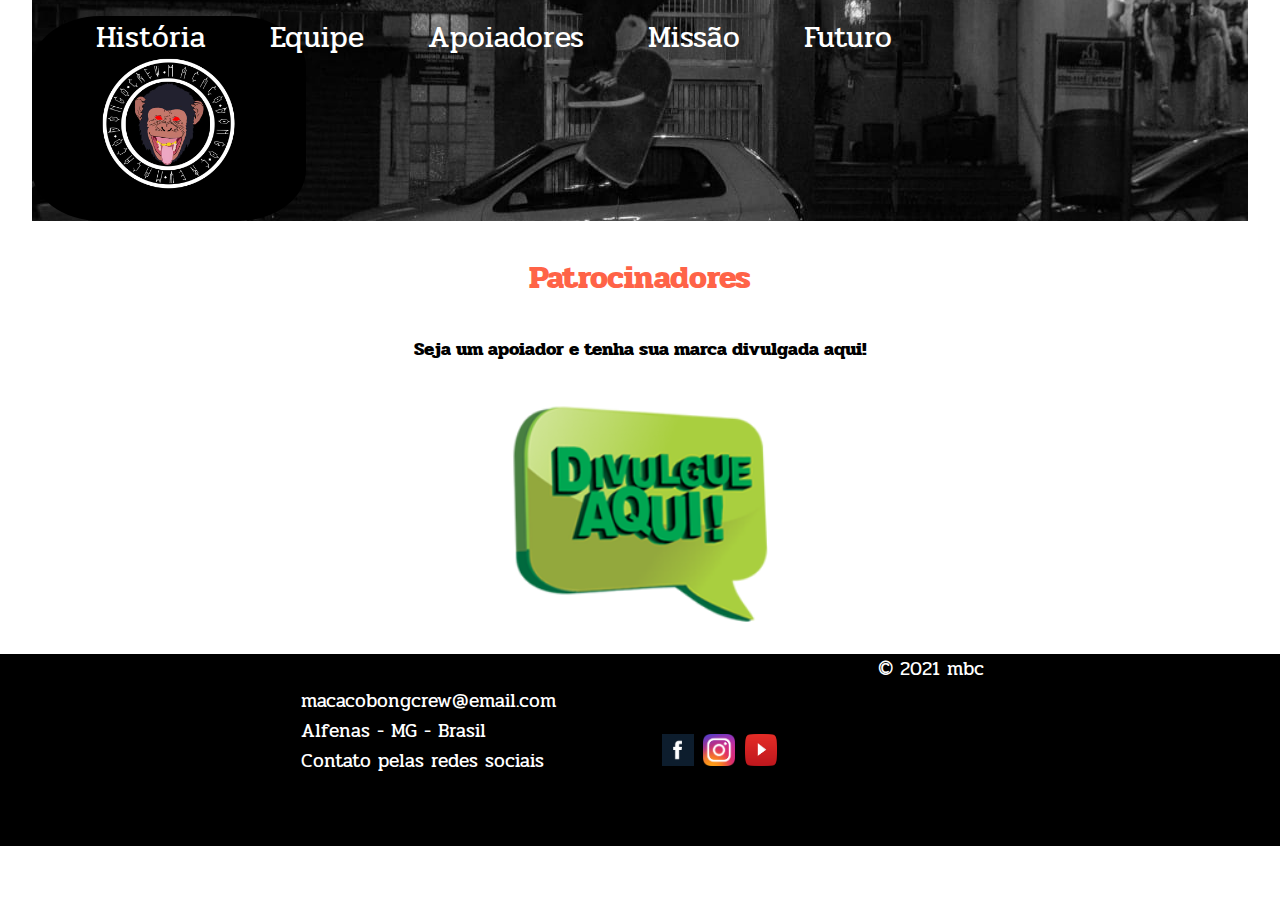
<file: apoio.html>
<!DOCTYPE html>
<html lang="en">
<head>
  <meta charset="UTF-8">
  <meta name="viewport" content="width=device-width, initial-scale=1.0">
  <link rel="preconnect" href="https://fonts.gstatic.com">
  <link href="https://fonts.googleapis.com/css2?family=Pridi&display=swap" rel="stylesheet">
  <!-- <link rel="stylesheet" href="stiloMbc.css"> -->
  <link rel="stylesheet" href="estilo-mobile.css">

  <link rel="icon" href="img/favicon.ico"  type="image/icon type">
  <title>Patro MBC</title>
</head>
<body>
  
  <div class="menu-2 visivel">
    <ul class="menu-links">
      <li style="display: flex;justify-content: space-between;"><h1>Conheça</h1><button id="close" class="fechar">Fechar</button></li>
      <li><a href="historia.html">História</a></li>
      <li><a href="equipe.html">Equipe</a></li>
      <li><a href="apoio.html">Apoiadores</a></li>
      <li><a href="missao.html">Missão</a></li>
      <li><a href="futuro.html">Futuro</a></li>
      <li><img src="img/logo-mbc.jpeg" alt=""></li>
       <p style="color: white;">&copy 2021 mbc</p>
    </ul>
  </div>

  <div class="conteudo">
    <div class="naveg">
      <div class="logo">
        <a href="index.html"><img src="img/logo-mbc.jpeg" class="logo-main"/></a>
      </div>
      <div class="drop-d">
        <a href="#" class="a-nav-1">MENU</a>
      </div>
    </div>
    
    <div class="dir-1">
      <h1>Patrocinadores</h1> 
      <div class="patro">
        <h3 style="color: black;">Seja um apoiador e tenha sua marca divulgada aqui!</h3>
        <img src="img/merchan.png" alt="espaço reservado para propaganda">
      </div> 
      <div class="patro1"></div> 
      
    </div>

    <div class="footer">
      <div class="foot-2">
        <ul>
          <li>macacobongcrew@email.com</li>
          <li>Alfenas - MG - Brasil</li>
          <li>Contato pelas redes sociais</li>
        </ul>
        <div class="rede-social">
          <a target="_blank" href="https://www.facebook.com/macacobongocrew/"><img src="img/fb-2.png" alt="facebook logo" style="width: 2rem;height: 2rem;"></a>
          <a target="_blank" href="https://www.instagram.com/macacobongocrew/"><img src="img/insta-2.png" alt="instagram logo" style="width: 2rem;height: 2rem;"></a>
          <a target="_blank" href="https://www.youtube.com/channel/UCyDEgPQGTTuocaDGH5UBfHg"><img src="img/yt-color.png" alt="youtube logo" style="width: 2rem;height: 2rem;"></a>
        </div>
        <p style="color: white;">&copy 2021 mbc</p>
      </div> 
    </div>
  </div>


<script src="mbc-script.js"></script>

</body>
</html>
</file>
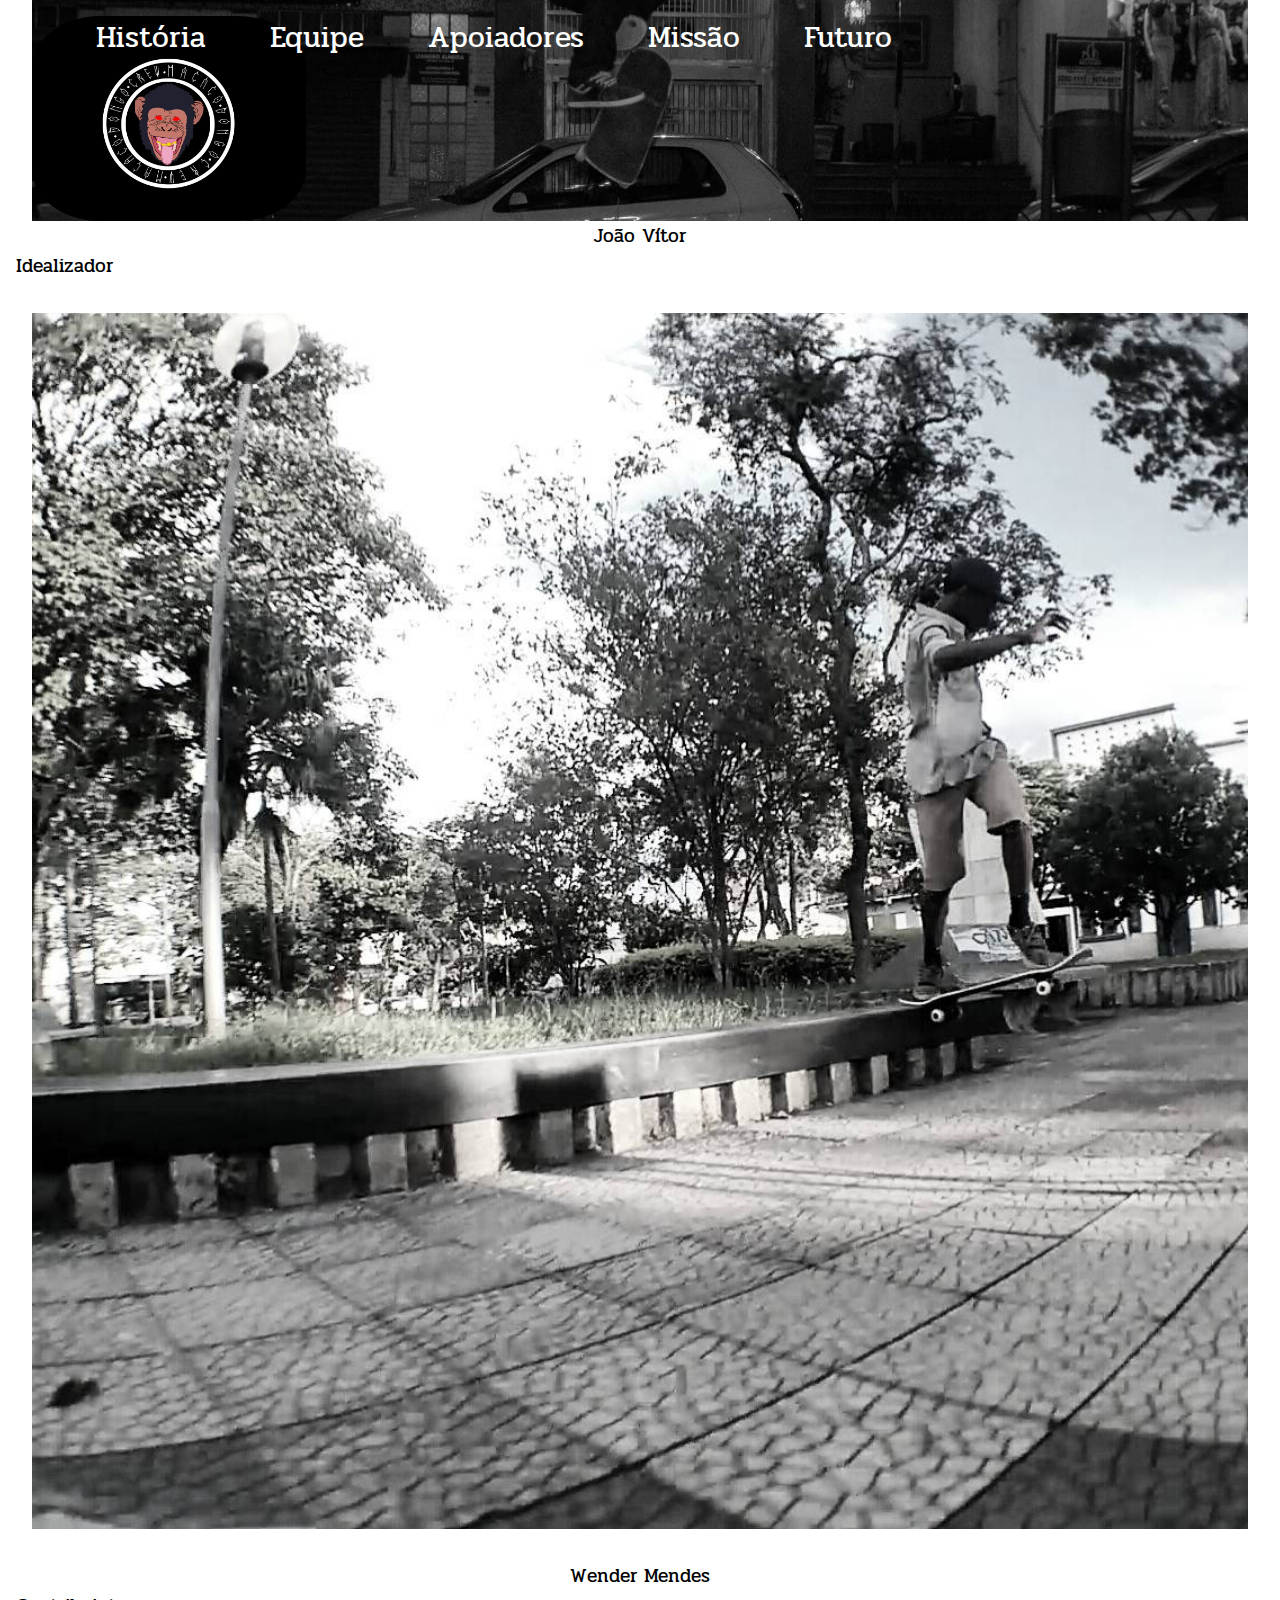
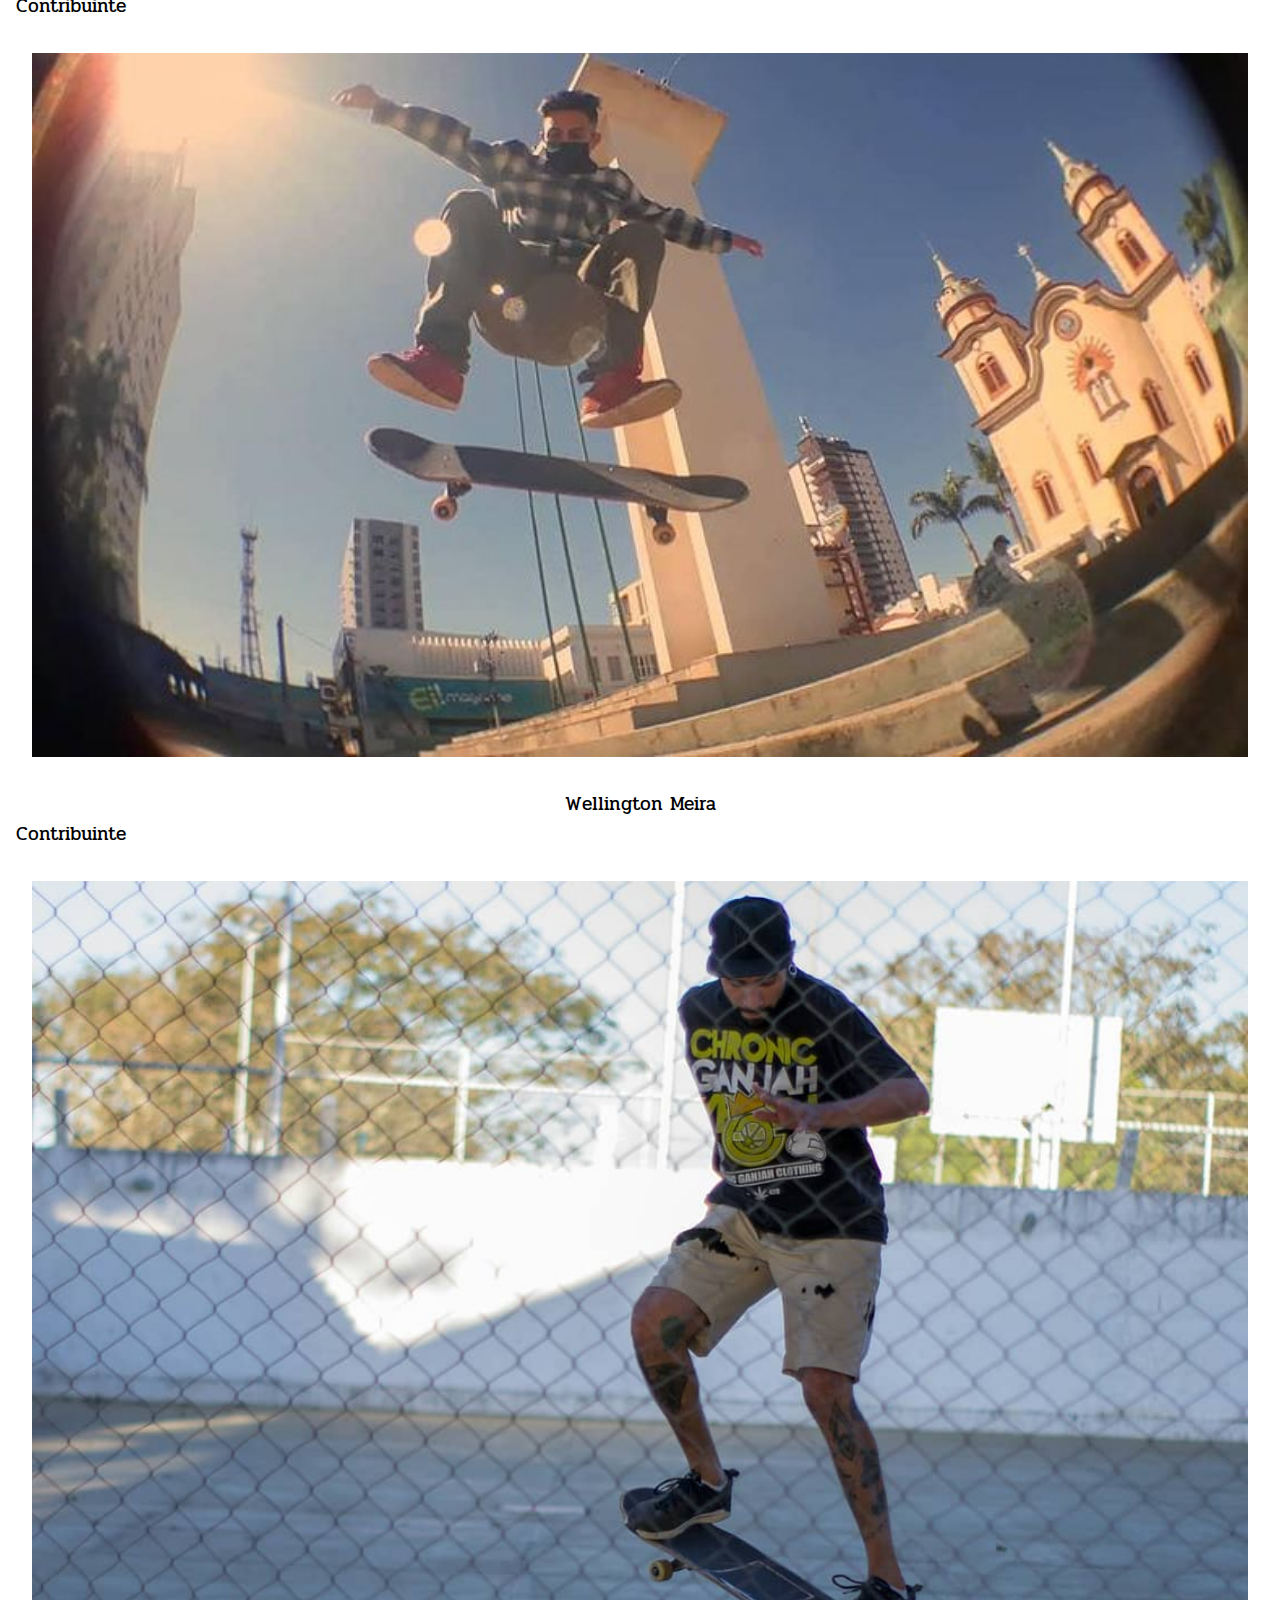
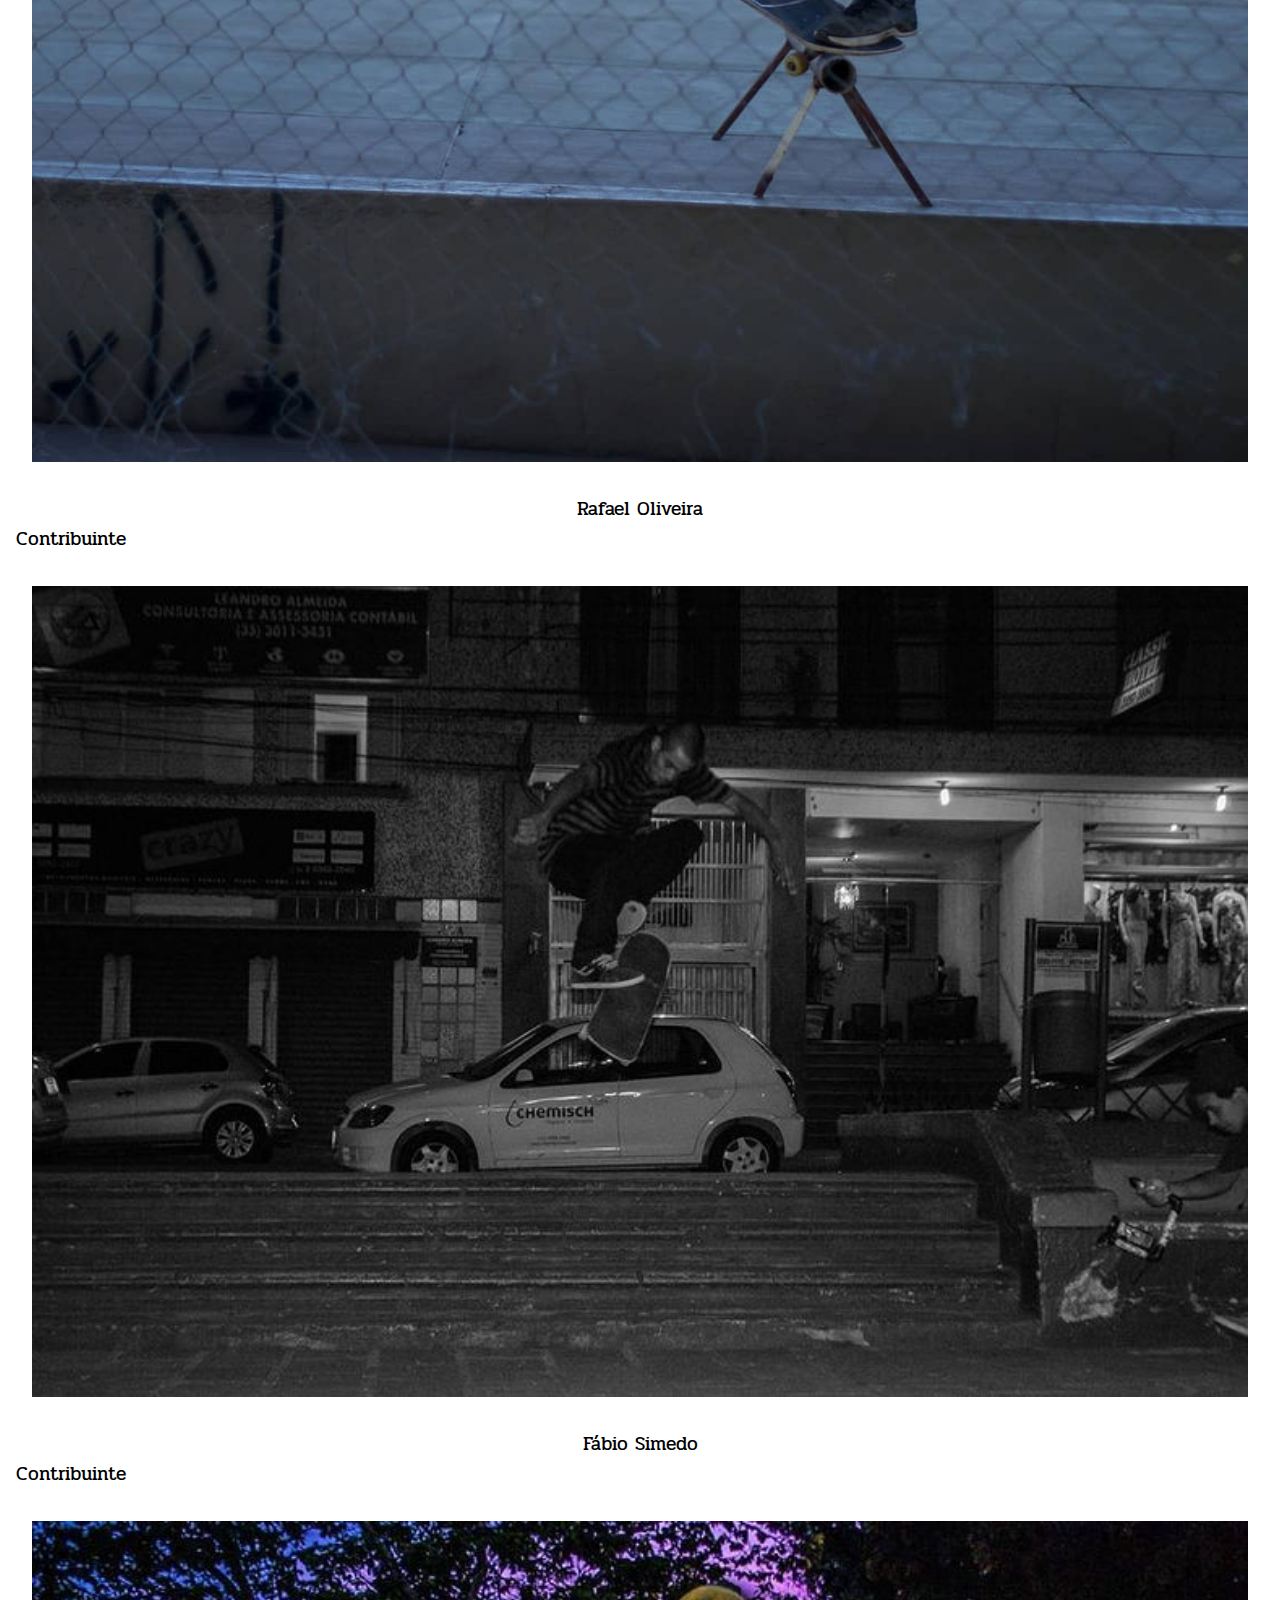
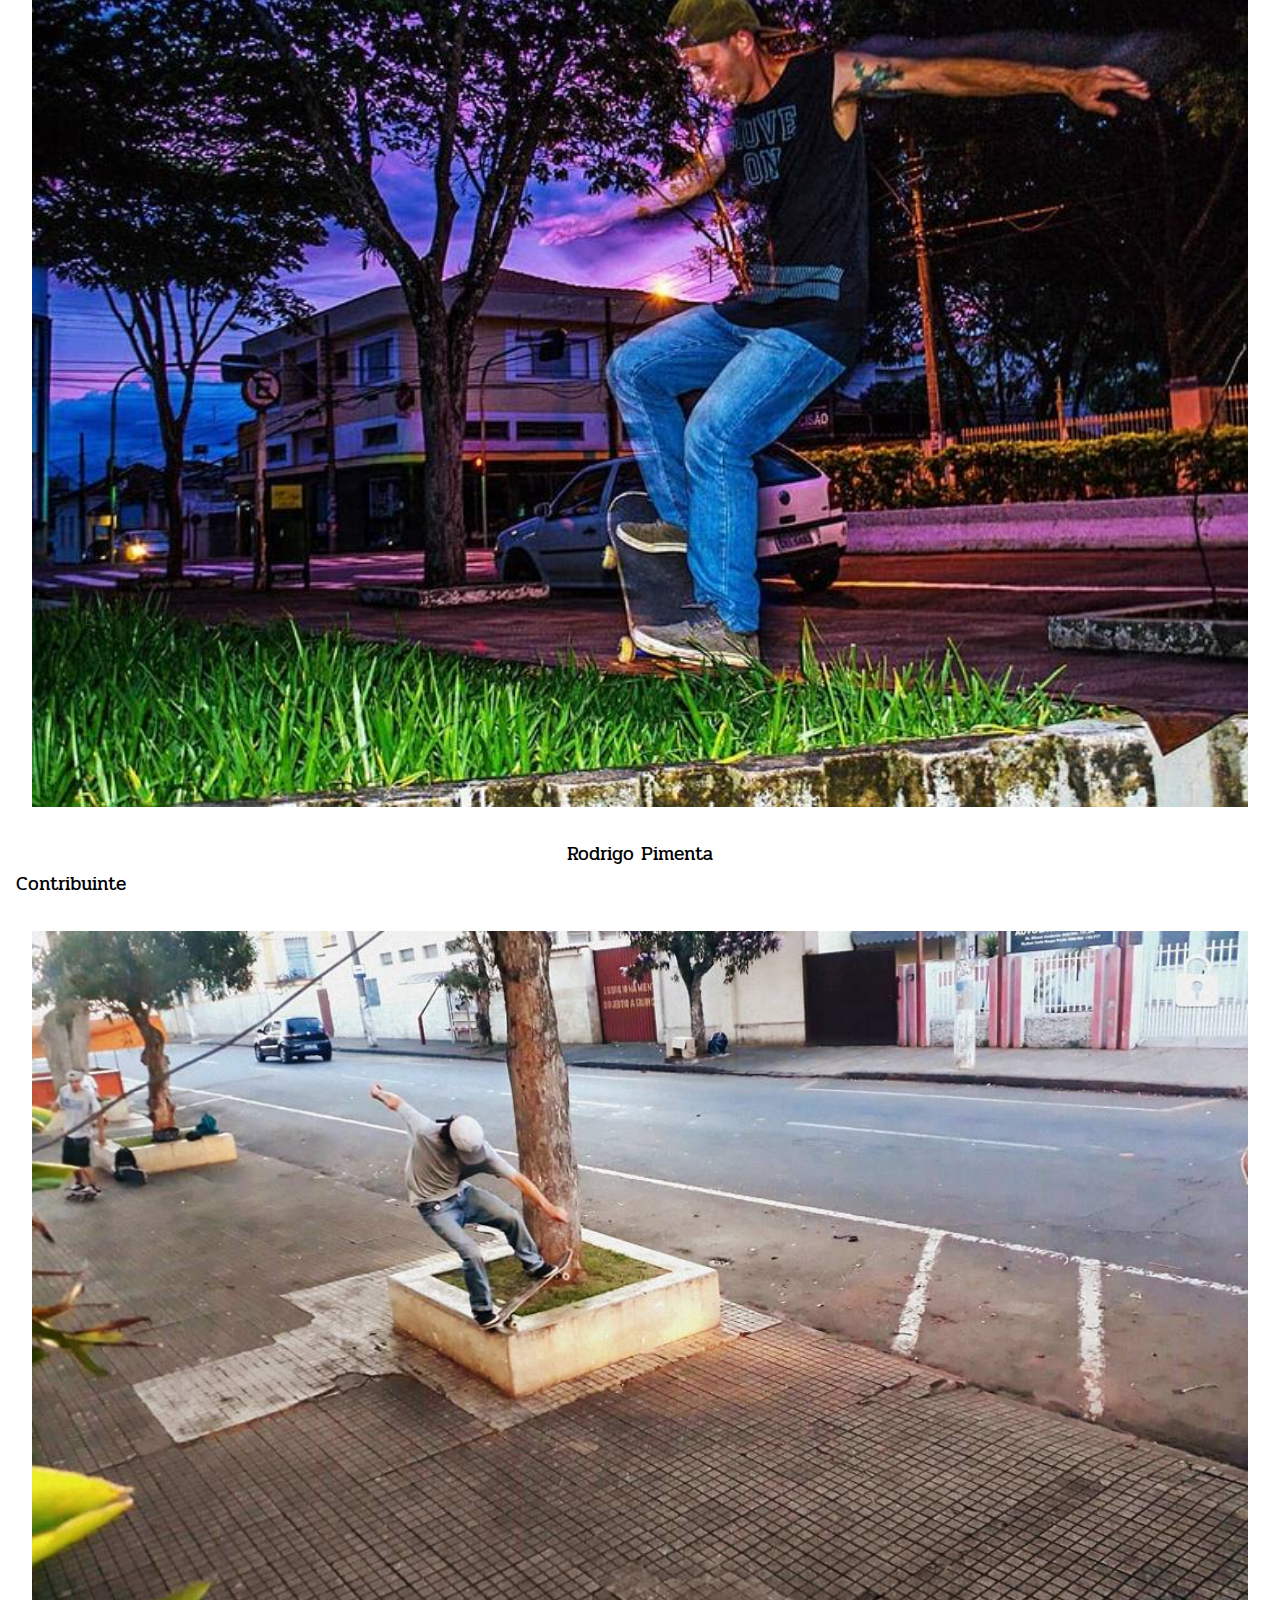
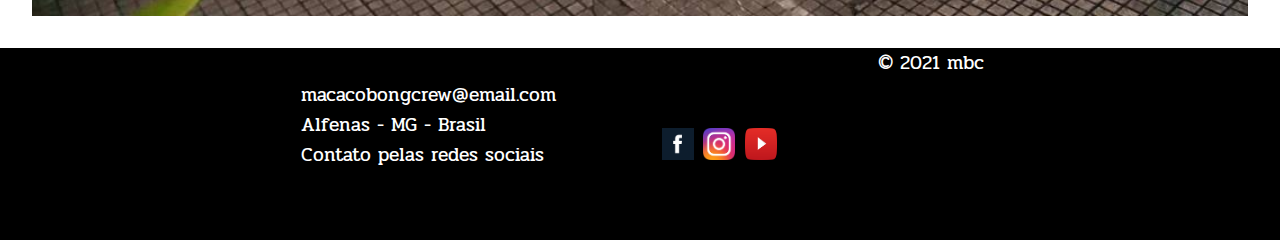
<file: equipe.html>
<!DOCTYPE html>
<html lang="en">
<head>
  <meta charset="UTF-8">
  <meta name="viewport" content="width=device-width, initial-scale=1.0">
  <link rel="preconnect" href="https://fonts.gstatic.com">
  <link href="https://fonts.googleapis.com/css2?family=Pridi&display=swap" rel="stylesheet">
  <link href="https://cdn.jsdelivr.net/npm/bootstrap@5.0.0-beta3/dist/css/bootstrap.min.css" rel="stylesheet" integrity="sha384-eOJMYsd53ii+scO/bJGFsiCZc+5NDVN2yr8+0RDqr0Ql0h+rP48ckxlpbzKgwra6" crossorigin="anonymous">
  <link rel="stylesheet" href="estilo-mobile.css">

  <link rel="icon" href="img/favicon.ico"  type="image/icon type">
  <title>Equipe MBC</title>
</head>
<body>
  
  <div class="menu-2 visivel">
    <ul class="menu-links">
      <li style="display: flex;justify-content: space-between;"><h1>Conheça</h1><button id="close" class="fechar">Fechar</button></li>
      <li><a href="historia.html">História</a></li>
      <li><a href="equipe.html">Equipe</a></li>
      <li><a href="apoio.html">Apoiadores</a></li>
      <li><a href="missao.html">Missão</a></li>
      <li><a href="futuro.html">Futuro</a></li>
      <li><img src="img/logo-mbc.jpeg" alt=""></li>
       <p style="color: white;">&copy 2021 mbc</p>
    </ul>
  </div>

  <div class="conteudo">
    <div class="naveg">
      <div class="logo">
        <a href="index.html"><img src="img/logo-mbc.jpeg" class="logo-main"/></a>
      </div>
      <div class="drop-d">
        <a href="#" class="a-nav-1">MENU</a>
      </div>
    </div>
    
    <div class="container">
      
      <div class="row">
        <div class="col-sm">
          <div class="row">
            <div class="col-sm d-flex align-items-center">
              <div>
                <a target="_blank" href="https://www.instagram.com/vitor_joao___/" >João Vítor</a>
                <p class="text-center">Idealizador</p>
              </div>  
            </div>
            <div class="col-sm">
              <img class="rounded" src="img/cris.jpg" alt="">
            </div>
          </div>
        </div>
        <div class="col-sm">
          <div class="row">
            <div class="col-sm d-flex align-items-center">
              <div>
                <a target="_blank" href="https://www.instagram.com/wendermends/" >Wender Mendes</a>
                <p class="text-center">Contribuinte</p>
              </div>  
            </div>
            <div class="col-sm">
              <img class="rounded" src="img/wender.jpg" alt="">
            </div>
          </div>
        </div>
        <div class="col-sm">
          <div class="row">
            <div class="col-sm d-flex align-items-center">
              <div>
                <a target="_blank" href="https://www.instagram.com/saca.rolha/" >Wellington Meira</a>
                <p class="text-center">Contribuinte</p>
              </div>  
            </div>
            <div class="col-sm">
              <img class="rounded" src="img/saca.jpg" alt="">
            </div>
          </div>
        </div>
      </div>
       

      <div class="row">

        <div class="col-sm">
          <div class="row">
            <div class="col-sm d-flex align-items-center">
              <div>
                <a target="_blank" href="https://www.instagram.com/rafaeeloliveira__/" >Rafael Oliveira</a>
                <p class="text-center">Contribuinte</p>
              </div>  
            </div>
            <div class="col-sm">
              <img class="rounded" src="img/fael.jpg" alt="">
            </div>
          </div>
        </div>
        <div class="col-sm">
          <div class="row">
            <div class="col-sm d-flex align-items-center">
              <div>
                <a target="_blank" href="https://www.instagram.com/fabiosimedo/" >Fábio Simedo</a>
                <p class="text-center">Contribuinte</p>
              </div>  
            </div>
            <div class="col-sm">
              <img class="rounded" src="img/fabio.jpg" alt="">
            </div>
          </div>
        </div>
        <div class="col-sm">
          <div class="row">
            <div class="col-sm d-flex align-items-center">
              <div>
                <a target="_blank" href="https://www.instagram.com/pimentinsta/" >Rodrigo Pimenta</a>
                <p class="text-center">Contribuinte</p>
              </div>  
            </div>
            <div class="col-sm">
              <img class="rounded" src="img/caps.jpg" alt="">
            </div>
          </div>
        </div>
      </div>
    
    </div>   <!-- div container -->

    <div class="footer">
      <div class="foot-2">
        <ul>
          <li>macacobongcrew@email.com</li>
          <li>Alfenas - MG - Brasil</li>
          <li>Contato pelas redes sociais</li>
        </ul>
        <div class="rede-social">
          <a target="_blank" href="https://www.facebook.com/macacobongocrew/"><img src="img/fb-2.png" alt="facebook logo" style="width: 2rem;height: 2rem;"></a>
          <a target="_blank" href="https://www.instagram.com/macacobongocrew/"><img src="img/insta-2.png" alt="instagram logo" style="width: 2rem;height: 2rem;"></a>
          <a target="_blank" href="https://www.youtube.com/channel/UCyDEgPQGTTuocaDGH5UBfHg"><img src="img/yt-color.png" alt="youtube logo" style="width: 2rem;height: 2rem;"></a>
        </div>
        <p style="color: white;">&copy 2021 mbc</p>
      </div> 
    </div>
  </div>

<script src="https://cdn.jsdelivr.net/npm/bootstrap@5.0.0-beta3/dist/js/bootstrap.bundle.min.js" integrity="sha384-JEW9xMcG8R+pH31jmWH6WWP0WintQrMb4s7ZOdauHnUtxwoG2vI5DkLtS3qm9Ekf" crossorigin="anonymous"></script>
<script src="mbc-script.js"></script>

</body>
</html>
</file>
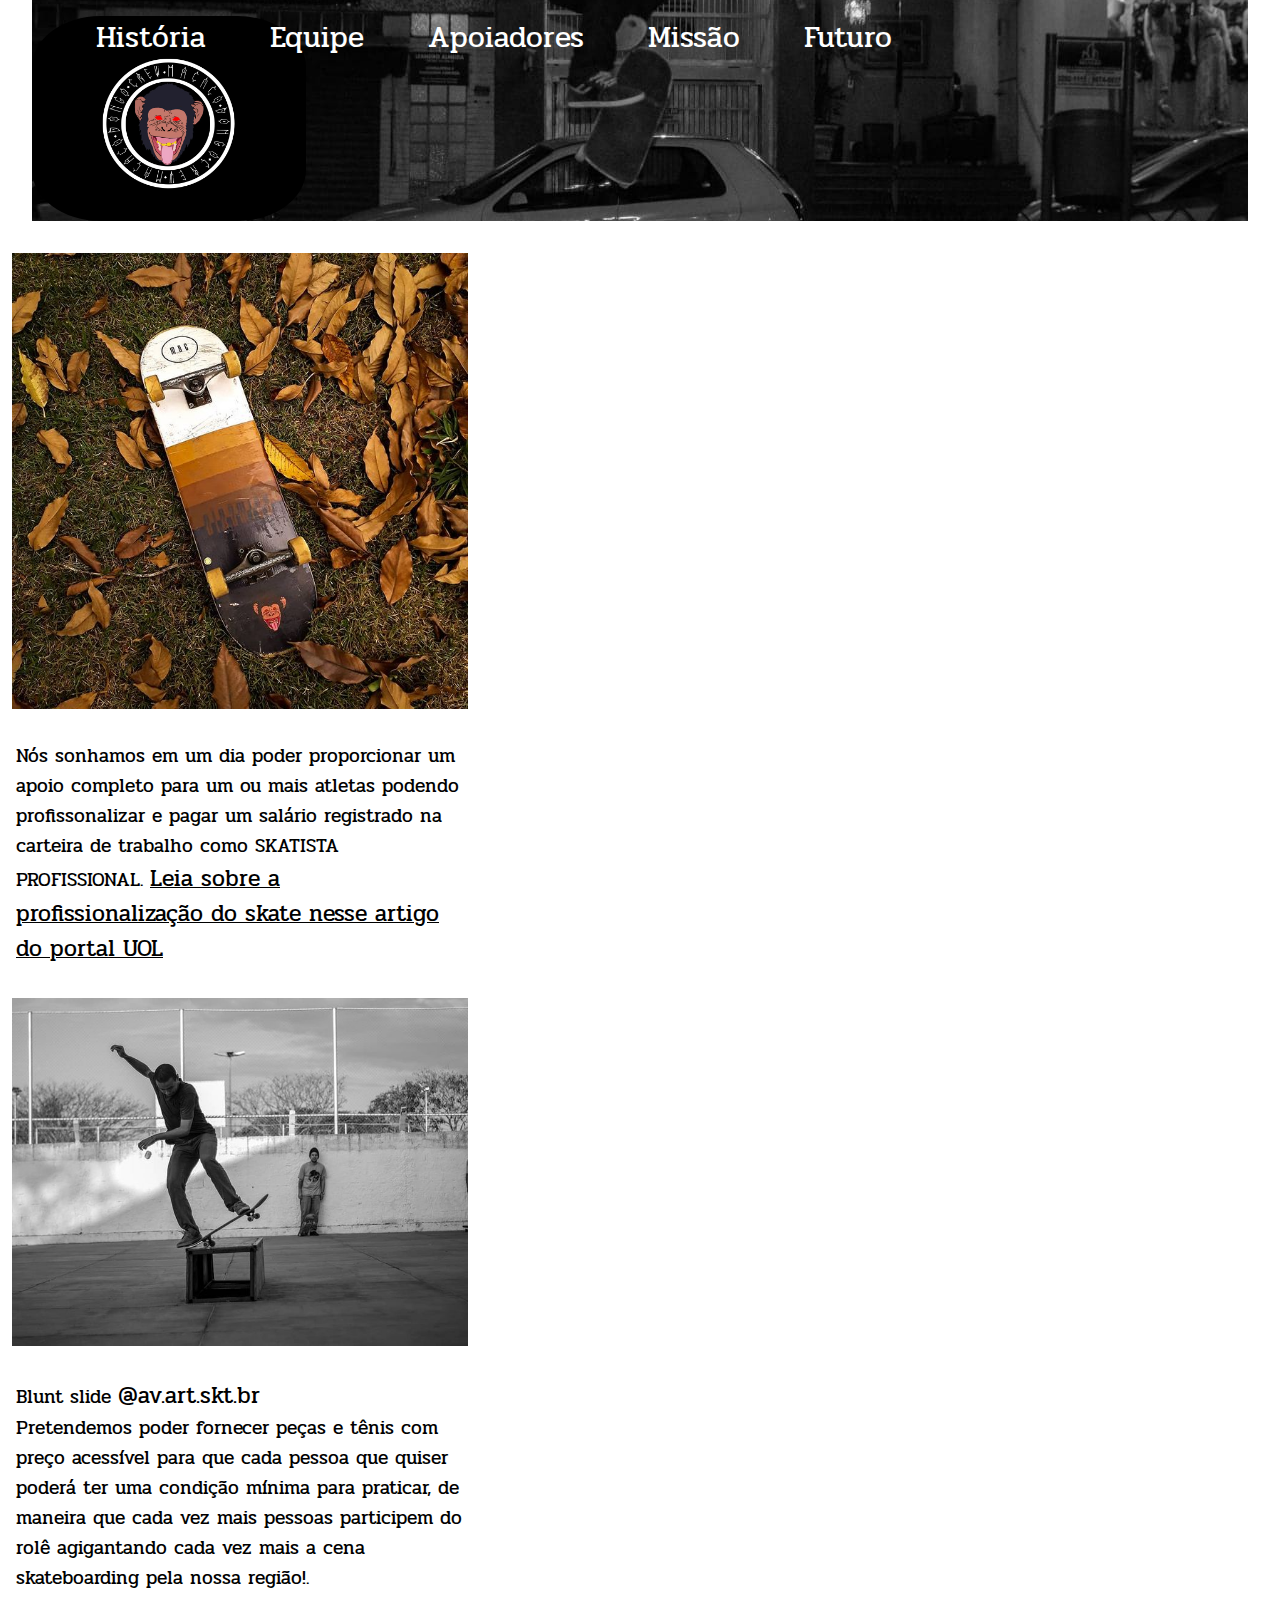
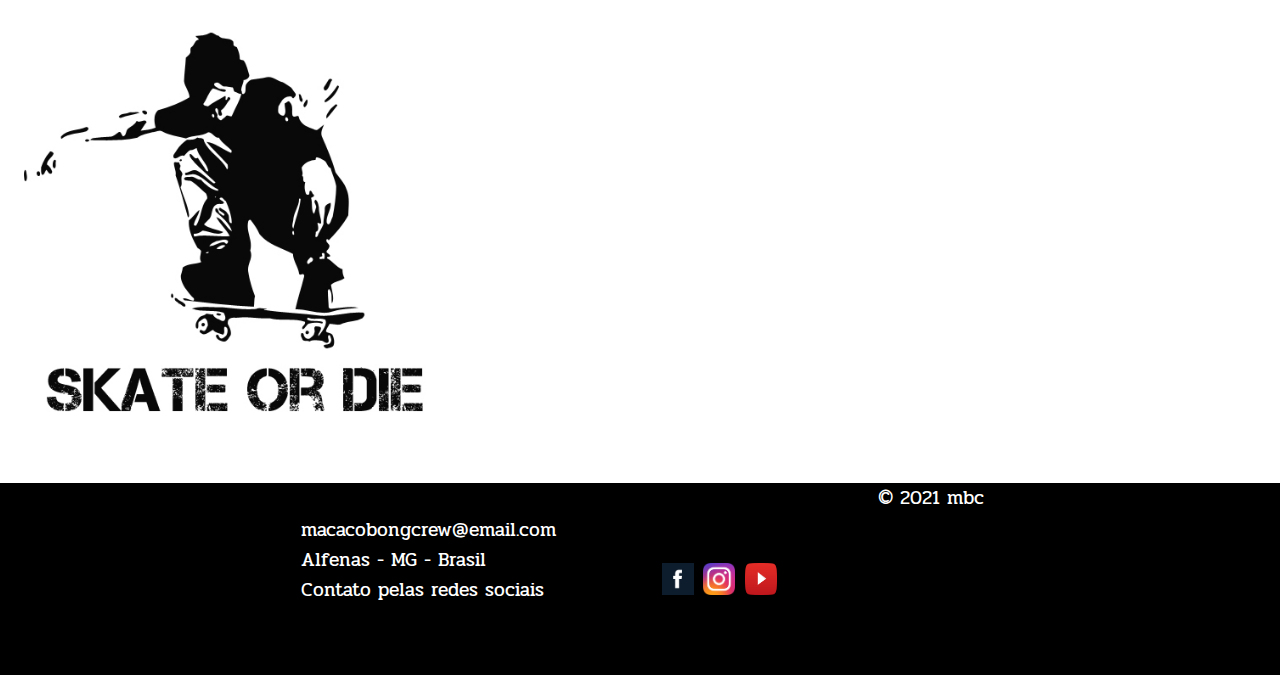
<file: futuro.html>
<!DOCTYPE html>
<html lang="en">
<head>
  <meta charset="UTF-8">
  <meta name="viewport" content="width=device-width, initial-scale=1.0">
  <link rel="preconnect" href="https://fonts.gstatic.com">
  <link href="https://fonts.googleapis.com/css2?family=Pridi&display=swap" rel="stylesheet">
  <link href="https://cdn.jsdelivr.net/npm/bootstrap@5.0.0-beta3/dist/css/bootstrap.min.css" rel="stylesheet" integrity="sha384-eOJMYsd53ii+scO/bJGFsiCZc+5NDVN2yr8+0RDqr0Ql0h+rP48ckxlpbzKgwra6" crossorigin="anonymous">
  <link rel="stylesheet" href="estilo-mobile.css">

  <link rel="icon" href="img/favicon.ico"  type="image/icon type">
  <title>Planos Futuros MBC</title>
</head>
<body>
  
  <div class="menu-2 visivel">
    <ul class="menu-links">
      <li style="display: flex;justify-content: space-between;"><h1>Conheça</h1><button id="close" class="fechar">Fechar</button></li>
      <li><a href="historia.html">História</a></li>
      <li><a href="equipe.html">Equipe</a></li>
      <li><a href="apoio.html">Apoiadores</a></li>
      <li><a href="missao.html">Missão</a></li>
      <li><a href="futuro.html">Futuro</a></li>
      <li><img src="img/logo-mbc.jpeg" alt=""></li>
       <p style="color: white;">&copy 2021 mbc</p>
    </ul>
  </div>

  <div class="conteudo">
    <div class="naveg">
      <div class="logo">
        <a href="index.html"><img src="img/logo-mbc.jpeg" class="logo-main"/></a>
      </div>
      <div class="drop-d">
        <a href="#" class="a-nav-1">MENU</a>
      </div>
    </div>
    
    <div class="container">
      <div class="row justify-content-around">
        
        <div class="card mt-4 mb-4" style="width: 30rem;">
          <img src="img/futuro1.jpg" class="card-img-top rounded" alt="skate em folhas de árvore">
          <div class="card-body">
            <p class="card-text">Nós sonhamos em um dia poder proporcionar um apoio completo para um ou mais atletas podendo profissonalizar e pagar um salário registrado na carteira de trabalho como SKATISTA PROFISSIONAL. <u><a target="_blank" href="https://www.bol.uol.com.br/entretenimento/2021/03/26/skate-brasileiro-uma-cultura-marginal-na-escola-nas-olimpiadas-e-na-clt.htm" class="underlined">Leia sobre a profissionalização do skate nesse artigo do portal UOL</a></u></p>
          </div>
        </div>  
        <div class="card mt-4 mb-4" style="width: 30rem;">
          <img src="img/futuro2.jpg" class="card-img-top" alt="imagem de manobra">
          <p>Blunt slide <a target="_blank" href="https://www.instagram.com/av.art.skt.br/">@av.art.skt.br</a></p>
          <div class="card-body">
            <p class="card-text">Pretendemos poder fornecer peças e tênis com preço acessível para que cada pessoa que quiser poderá ter uma condição mínima para praticar, de maneira que cada vez mais pessoas participem do rolê agigantando cada vez mais a cena skateboarding pela nossa região!.</p>
            <img src="img/skate-or-die.jpg" alt="skate ou morra!!!!">
          </div>
        </div>  
      </div>


      <div class="progress mt-4 mb-4">
        <div class="progress-bar progress-bar-striped progress-bar-animated" role="progressbar" aria-valuenow="75" aria-valuemin="0" aria-valuemax="100" style="width: 75%"></div>
      </div>

    </div>

    <div class="footer">
      <div class="foot-2">
        <ul>
          <li>macacobongcrew@email.com</li>
          <li>Alfenas - MG - Brasil</li>
          <li>Contato pelas redes sociais</li>
        </ul>
        <div class="rede-social">
          <a target="_blank" href="https://www.facebook.com/macacobongocrew/"><img src="img/fb-2.png" alt="facebook logo" style="width: 2rem;height: 2rem;"></a>
          <a target="_blank" href="https://www.instagram.com/macacobongocrew/"><img src="img/insta-2.png" alt="instagram logo" style="width: 2rem;height: 2rem;"></a>
          <a target="_blank" href="https://www.youtube.com/channel/UCyDEgPQGTTuocaDGH5UBfHg"><img src="img/yt-color.png" alt="youtube logo" style="width: 2rem;height: 2rem;"></a>
        </div>
        <p style="color: white;">&copy 2021 mbc</p>
      </div> 
    </div>
  </div>

  <script src="https://cdn.jsdelivr.net/npm/bootstrap@5.0.0-beta3/dist/js/bootstrap.bundle.min.js" integrity="sha384-JEW9xMcG8R+pH31jmWH6WWP0WintQrMb4s7ZOdauHnUtxwoG2vI5DkLtS3qm9Ekf" crossorigin="anonymous"></script>

  <script src="mbc-script.js"></script>

</body>
</html>
</file>
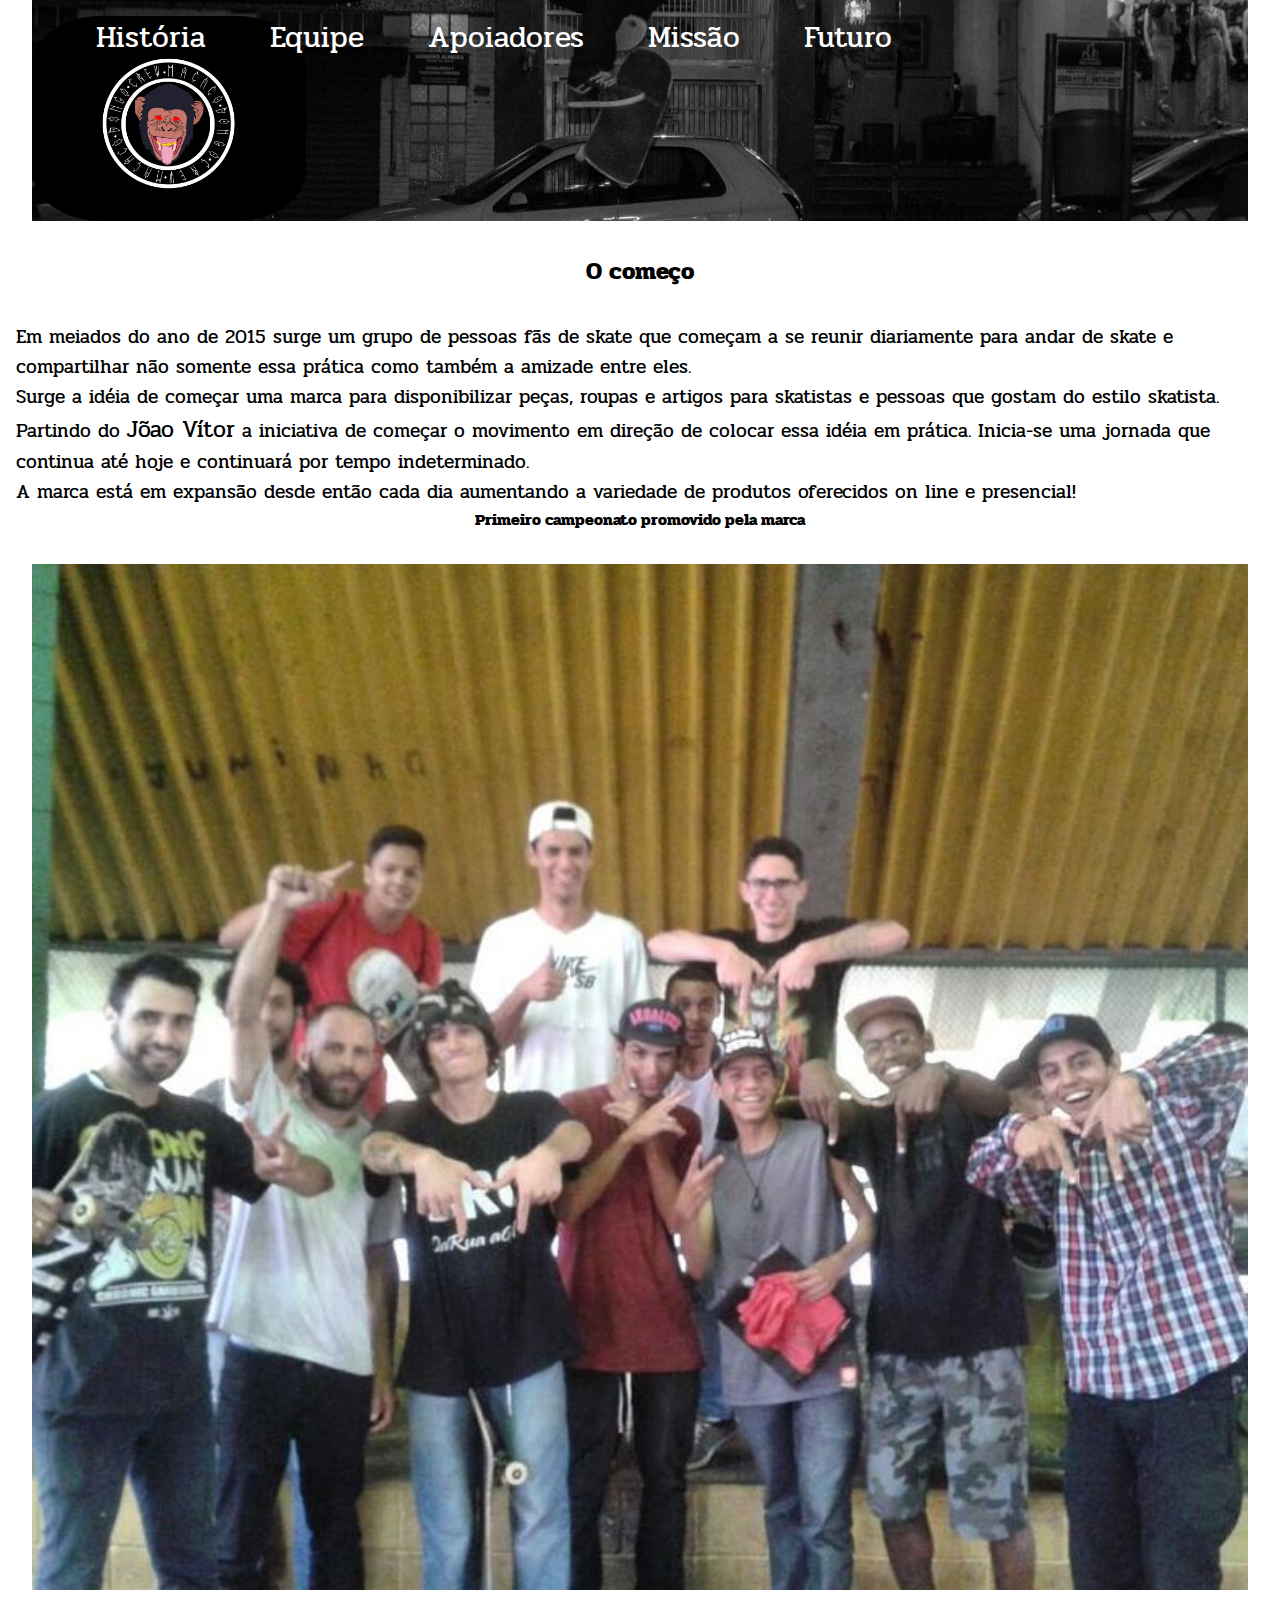
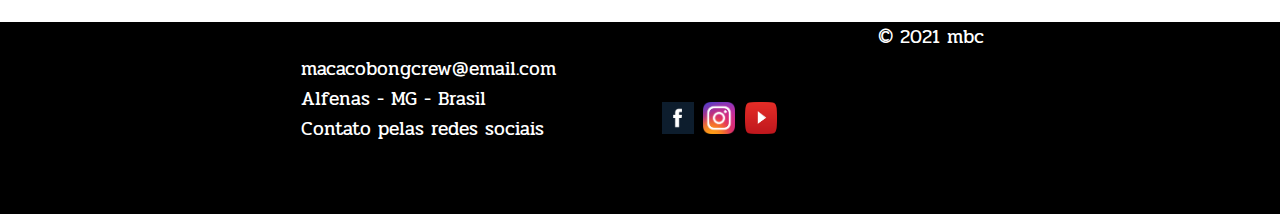
<file: historia.html>
<!DOCTYPE html>
<html lang="en">
<head>
  <meta charset="UTF-8">
  <meta name="viewport" content="width=device-width, initial-scale=1.0">
  <link rel="preconnect" href="https://fonts.gstatic.com">
  <link href="https://fonts.googleapis.com/css2?family=Pridi&display=swap" rel="stylesheet">
  <link href="https://cdn.jsdelivr.net/npm/bootstrap@5.0.0-beta3/dist/css/bootstrap.min.css" rel="stylesheet" integrity="sha384-eOJMYsd53ii+scO/bJGFsiCZc+5NDVN2yr8+0RDqr0Ql0h+rP48ckxlpbzKgwra6" crossorigin="anonymous">
  <link rel="stylesheet" href="estilo-mobile.css">

  <link rel="icon" href="img/favicon.ico"  type="image/icon type">
  <title>História</title>
</head>
<body>
  
  <div class="menu-2 visivel">
    <ul class="menu-links">
      <li style="display: flex;justify-content: space-between;"><h1>Conheça</h1><button id="close" class="fechar">Fechar</button></li>
      <li><a href="historia.html">História</a></li>
      <li><a href="equipe.html">Equipe</a></li>
      <li><a href="apoio.html">Apoiadores</a></li>
      <li><a href="missao.html">Missão</a></li>
      <li><a href="futuro.html">Futuro</a></li>
      <li><img src="img/logo-mbc.jpeg" alt=""></li>
       <p style="color: white;">&copy 2021 mbc</p>
    </ul>
  </div>

  <div class="conteudo">
    <div class="naveg">
      <div class="logo">
        <a href="index.html"><img src="img/logo-mbc.jpeg" class="logo-main"/></a>
      </div>
      <div class="drop-d">
        <a href="#" class="a-nav-1">MENU</a>
      </div>
    </div>
    
    <div class="container">
      <div class="row">
        <div class="col-lg">
          <h2>O começo</h2>
          <p>Em meiados do ano de 2015 surge um grupo de pessoas fãs de skate que começam a se reunir diariamente para andar de skate e compartilhar não somente essa prática como também a amizade entre eles.</p>
          <p>Surge a idéia de começar uma marca para disponibilizar peças, roupas e artigos para skatistas e pessoas que gostam do estilo skatista. Partindo do <a target="_blank" href="https://www.instagram.com/vitor_joao___/" class="badge bg-primary text-wrap">Jõao Vítor</a> a iniciativa de começar o movimento em direção de colocar essa idéia em prática. Inicia-se uma jornada que continua até hoje e continuará por tempo indeterminado.</p>
          <p>A marca está em expansão desde então cada dia aumentando a variedade de produtos oferecidos on line e presencial! </p>
        </div>
        <div class="col-lg mt-4">
            <h4 class="mt-2">Primeiro campeonato promovido pela marca</h4>
            <img src="img/hitoria.jpg" alt="imagem da galera no campeonato 2016" class="rounded"> 
        </div>
      </div>
    </div>

    <div class="footer">
      <div class="foot-2">
        <ul>
          <li>macacobongcrew@email.com</li>
          <li>Alfenas - MG - Brasil</li>
          <li>Contato pelas redes sociais</li>
        </ul>
        <div class="rede-social">
          <a target="_blank" href="https://www.facebook.com/macacobongocrew/"><img src="img/fb-2.png" alt="facebook logo" style="width: 2rem;height: 2rem;"></a>
          <a target="_blank" href="https://www.instagram.com/macacobongocrew/"><img src="img/insta-2.png" alt="instagram logo" style="width: 2rem;height: 2rem;"></a>
          <a target="_blank" href="https://www.youtube.com/channel/UCyDEgPQGTTuocaDGH5UBfHg"><img src="img/yt-color.png" alt="youtube logo" style="width: 2rem;height: 2rem;"></a>
        </div>
        <p style="color: white;">&copy 2021 mbc</p>
      </div> 
    </div>
  </div>

  <script src="https://cdn.jsdelivr.net/npm/bootstrap@5.0.0-beta3/dist/js/bootstrap.bundle.min.js" integrity="sha384-JEW9xMcG8R+pH31jmWH6WWP0WintQrMb4s7ZOdauHnUtxwoG2vI5DkLtS3qm9Ekf" crossorigin="anonymous"></script>
<script src="mbc-script.js"></script>

</body>
</html>
</file>
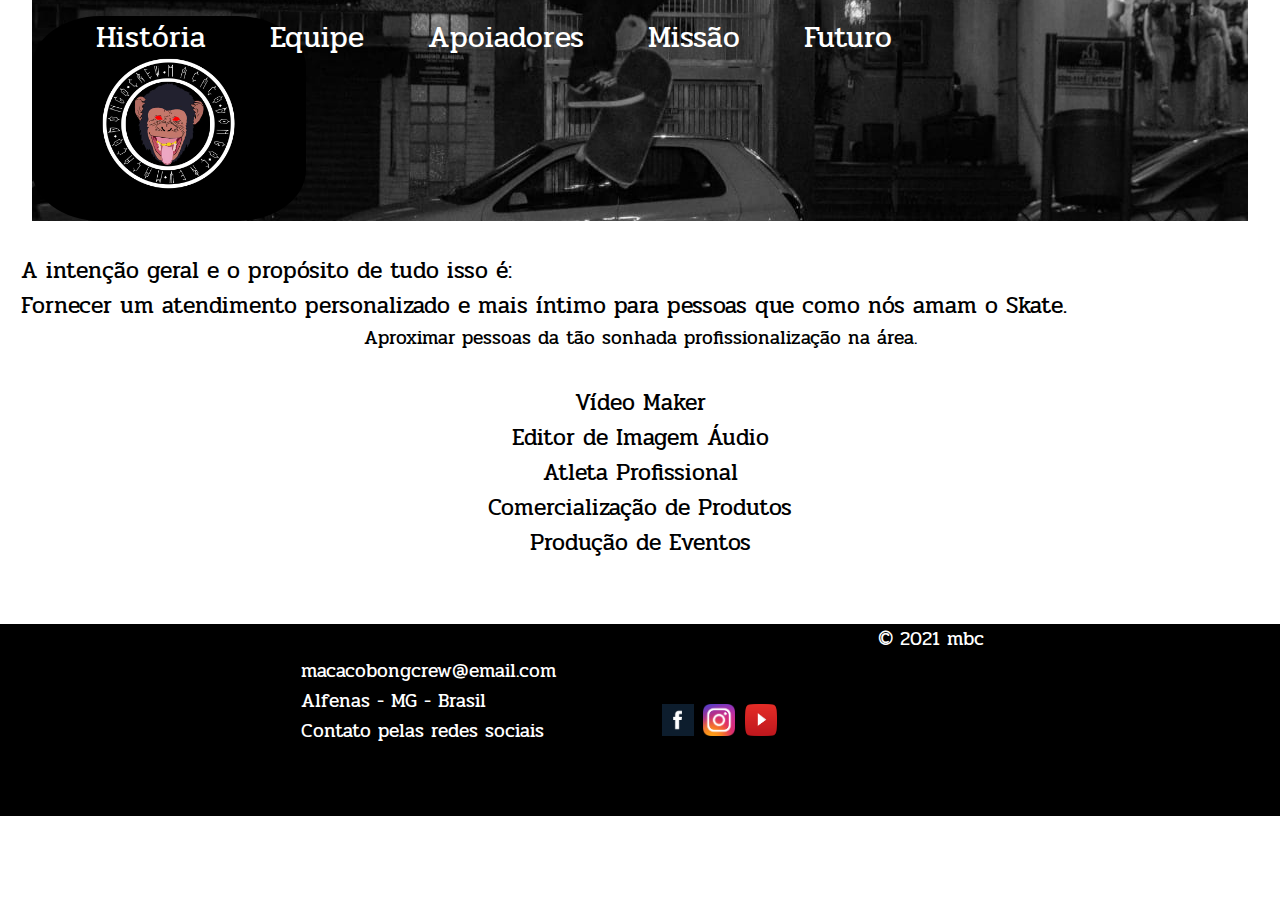
<file: missao.html>
<!DOCTYPE html>
<html lang="en">
<head>
  <meta charset="UTF-8">
  <meta name="viewport" content="width=device-width, initial-scale=1.0">
  <link rel="preconnect" href="https://fonts.gstatic.com">
  <link href="https://fonts.googleapis.com/css2?family=Pridi&display=swap" rel="stylesheet">
  <link href="https://cdn.jsdelivr.net/npm/bootstrap@5.0.0-beta3/dist/css/bootstrap.min.css" rel="stylesheet" integrity="sha384-eOJMYsd53ii+scO/bJGFsiCZc+5NDVN2yr8+0RDqr0Ql0h+rP48ckxlpbzKgwra6" crossorigin="anonymous">
  <link rel="stylesheet" href="estilo-mobile.css">

  <link rel="icon" href="img/favicon.ico"  type="image/icon type">
  <title>Missão MBC</title>
</head>
<body>
  
  <div class="menu-2 visivel">
    <ul class="menu-links">
      <li style="display: flex;justify-content: space-between;"><h1>Conheça</h1><button id="close" class="fechar">Fechar</button></li>
      <li><a href="historia.html">História</a></li>
      <li><a href="equipe.html">Equipe</a></li>
      <li><a href="apoio.html">Apoiadores</a></li>
      <li><a href="missao.html">Missão</a></li>
      <li><a href="futuro.html">Futuro</a></li>
      <li><img src="img/logo-mbc.jpeg" alt=""></li>
       <p style="color: white;">&copy 2021 mbc</p>
    </ul>
  </div>

  <div class="conteudo">
    <div class="naveg">
      <div class="logo">
        <a href="index.html"><img src="img/logo-mbc.jpeg" class="logo-main"/></a>
      </div>
      <div class="drop-d">
        <a href="#" class="a-nav-1">MENU</a>
      </div>
    </div>

    
    <div class="container">
      <ul class="list-group">
        <li class="list-group-item">
          <p class="fw-bold">A intenção geral e o propósito de tudo isso é: <p>Fornecer um atendimento personalizado e mais íntimo para pessoas que como nós amam o Skate.</p></p>
        </li>
        <li class="list-group-item">
          Aproximar pessoas da tão sonhada profissionalização na área.
          <ul class="list-group">
            <li class="list-group-item">Vídeo Maker</li>
            <li class="list-group-item">Editor de Imagem Áudio</li>
            <li class="list-group-item">Atleta Profissional</li>
            <li class="list-group-item">Comercialização de Produtos</li>
            <li class="list-group-item">Produção de Eventos</li>
          </ul> 
        </li>
      </ul>
    </div>


    <div class="footer">
      <div class="foot-2">
        <ul>
          <li>macacobongcrew@email.com</li>
          <li>Alfenas - MG - Brasil</li>
          <li>Contato pelas redes sociais</li>
        </ul>
        <div class="rede-social">
          <a target="_blank" href="https://www.facebook.com/macacobongocrew/"><img src="img/fb-2.png" alt="facebook logo" style="width: 2rem;height: 2rem;"></a>
          <a target="_blank" href="https://www.instagram.com/macacobongocrew/"><img src="img/insta-2.png" alt="instagram logo" style="width: 2rem;height: 2rem;"></a>
          <a target="_blank" href="https://www.youtube.com/channel/UCyDEgPQGTTuocaDGH5UBfHg"><img src="img/yt-color.png" alt="youtube logo" style="width: 2rem;height: 2rem;"></a>
        </div>
        <p style="color: white;">&copy 2021 mbc</p>
      </div> 
    </div>
  </div>

  <script src="https://cdn.jsdelivr.net/npm/bootstrap@5.0.0-beta3/dist/js/bootstrap.bundle.min.js" integrity="sha384-JEW9xMcG8R+pH31jmWH6WWP0WintQrMb4s7ZOdauHnUtxwoG2vI5DkLtS3qm9Ekf" crossorigin="anonymous"></script>

  <script src="mbc-script.js"></script>

</body>
</html>
</file>
<file: stiloMbc.css>
*{
  margin: 0;
  padding: 0;
  box-sizing: border-box;
  font-family: 'Pridi', serif;
}
.naveg{
  background-image: radial-gradient(rgb(255, 254, 254)70%, rgb(134, 134, 108), black);
  display: flex;
  justify-content: space-evenly;
  align-items: center;
  flex-wrap: wrap;
}
.naveg .a-nav-1, .naveg .a-nav-2{
  text-decoration: none;
  color: black;
  font-size: 2rem;
  transition: .7s;
}
.naveg .a-nav-1:hover{
  color: rgba(247, 8, 8, 0.9);
}
.naveg .a-nav-2:hover{
  color: rgba(247, 8, 8, 0.9);
}
@media (max-width: 360px) {
  .naveg{
    max-width: 100%;
    margin: auto; 
  }
  .logo-main{
    max-width: 360px;
    border-radius: 20%;
    margin: 5rem  0 0 0;
  }
  .naveg .a-nav-1, .naveg .a-nav-2{
    text-align: center;
    background-color: rgba(0, 0, 0, 0.233);
    height: 3rem;
    width: 100%;
  }
  .a-nav-1{
    order: 2;
    border-top: 1px solid white;
  }
}
/* até aqui nav */

div.main{
  background-color: black;
}
section{
  display: grid;
  grid-template-areas: 
  'e1 e1 d1'
  'e1 e1 d2'
  'pen pen pen'
  'footer footer footer';
}

div.esq-1{
  grid-area: e1;
  height: 80vh;
  background-color: white;
  display: flex;
  flex-direction: column;
  align-items: center;
}
@media (max-width: 360px) {
  .esq-1 video{
    width: 98%;
    /* height: auto; */
  }
}
div.dir-1{
  grid-area: d1;
  height: 40vh;
  background-image: linear-gradient(to left, black, white);
  position: relative;
}
.dir-1 h1{
  display: inline-block;
  padding: 2rem 2rem;
}
.dir-1 p{
  position: absolute;
  top: 4rem;
  width: 90%;
  word-wrap: normal;
  font-size: 1.1em;
}
.dir-1 p{
  padding: 1rem;
}
@media (max-width: 360px) {
  div.dir-1{
    height: 70vh;
  }
  .dir-1 h1{
    font-size: 2em;
    padding: 1rem auto;
  }
  .dir-1 p{
    font-size: 1.3em;
    top: 6rem;
  }
}


div.dir-2{
  grid-area: d2;
  height: 60vh;
  background-color: rgba(160, 39, 39, 0.918);
  box-shadow: 0 0 1rem #444;
  margin-right: 1rem;
  position: relative;
  border-radius: .3rem;
}
.dir-2 h2{
  font-size: 2em;
  text-align: center;
  padding: .5rem 0;
  text-shadow: 0 0 .3rem rgb(99, 97, 97);
}
div.dir-2 .produtos{
  width: 550px;
  height: 46vh;
  margin: .5rem auto 0 auto;
  border-radius: .3rem;
  /* background-image: url('camiseta.jpg');
  background-repeat: no-repeat; */
  background-color: white;
}
@media (max-width: 360px) {
  div.dir-2 .produtos{
    width: 90%;
    height: 46vh;
  }
}

div.penult{
  grid-area: pen;
  display: flex;
  justify-content: space-evenly;
  flex-wrap: wrap;
}
div.penult h2{
  display: inline-block;
  color: white;
  margin: 0 0 0 3rem;
}
.penult .penult-2 h2{
  margin-top: 2rem;
}
div.penult div, div.footer div{
  flex: 50%;
  height: 40vh;
}
.penult-1 ul, ul li{
  list-style: none;
  margin: 2rem 3rem; 
}
.penult-1 ul, .penult-1 a{
  color: white;
}
@media (max-width: 360px) {
  .penult-1 ul{
    margin: .5rem 1rem;
  }
  ul li{
    margin: 2rem 0;
  }
}
.penult-2 p{
  color: white;
  padding: .5rem 1rem;
}

div.footer{
  grid-area: footer;
  background-image: linear-gradient(to right, black, rgba(160, 39, 39, 0.918));
  margin-left: 2rem;
  display: flex;
  justify-content: space-evenly;
  flex-wrap: wrap;
}
.foot-2 ul{
  text-align: center;
  font-size: 1.5rem;
  font-weight: bold;
}

@media (max-width: 360px) {
  div.penult div, div.footer div{
    flex: 100%;
    margin: 2rem .5rem;
  }
}




@media (max-width: 360px) {
  body{
    width: 100%;
    margin-left: 0;
    margin-right: 0;
  }
  section{
    grid-template-areas: 
  'e1'
  'd1'
  'd2'
  'pen'
  'footer';
  }
}



.loogo{
  width: 3rem;
  position: fixed;
  right: 1rem;
  z-index: 1;
} 
.loogo a{
  opacity: 1;
  transition: 1s;
}
.loogo a:hover{
  opacity: 0.5;
}
@media (max-width: 360px) {
  .loogo{
    right: .5rem;
  }
}
</file>
<file: estilo-mobile.css>
*{
  margin: 0;
  padding: 0;
  box-sizing: border-box;
  font-family: 'Pridi', serif;
}
html{
  text-align: center;
}
p{
  padding: 0 1rem;
  text-align: left;
}

img{
  width: 95%;
  height: auto;
  display: block;
  margin: 2rem auto;
}

div.naveg{
  margin: 0;
  display: flex;
}
div.naveg img{
  box-shadow: 0 0 0;
  margin: 0;
  width: 100%;
}
div.logo{
  flex: 1 1 50%;
}
div.drop-d{
  flex: 1 1 50%;
  display: flex;
  flex-direction: column;
  justify-content: center;
  background-color: black;
}
div.naveg .a-nav-1{
  background-color: black;
  color: white;
  font-size: 2rem;
  margin-left: -2rem;
  transition: opacity .7s;

}
.drop-d a:hover{
  opacity: .5;
}

.visivel{
  display: none;
}

/* menu secundário */
ul.menu-links{
  position: absolute;
  height: auto;
  width: 100%;
  list-style: none;
  background-color: black;
}
ul.menu-links a, ul.menu-links li{
  color: white;
  text-align: start;
  margin: 0 1rem;
  padding: .4rem 0;
  transition: opacity .7s;
}

/* underlining */
ul.menu-links li{
  position: relative;
}
ul.menu-links a::after{
  content: '';
  border-radius: .2rem;
  background-color: white;
  position: absolute;
  bottom: .3rem;
  left: 0;
  width: 0;
  height: 0;
  transition: width 1s, height 1s;

}
/* underlining */


ul.menu-links a:hover::after{
  width: 100%;
  height: 10%;
}

ul.menu-links h1{
  padding: .5rem 0;
}
.fechar{
  outline: none;
  border: white solid .1rem;
  border-radius: .5rem;
  color: white;
  background-color: transparent;
  padding: 0 .5rem;
  font-size: 1.1rem;
  transition: opacity .7s;
}
.fechar:hover{
  opacity: .5;
}
ul.menu-links img{
  margin: 0 auto;
}
/* menu secundário */

div.dir-1, h1, ul{
  padding: 2rem 0.3rem;
}
div.esq-1{
  padding-bottom: 2rem;
}
div.esq-1 h1{
  background-image: linear-gradient(to top, white, rgba(0, 0, 0, 0.281));
}
div.dir-1{
  padding-bottom: 3rem;
}
div.dir-1{
  color: tomato;
}

div.dir-2, h2{
  padding: 2rem 0;
}

div.penult{
  background-color: black;
  padding-bottom: 1rem;
}
div.penult img{
  border: solid white .3rem;
}
.penult-1{
  background-color: white;
}
.penult-1 ul li{
  text-decoration: underline;
  margin: 1.5rem 0;
}
.penult-2 h2, .penult-2 p{
  color: white;
}
p, ul li, a{
  font-size: 1.2em;
  color: black;
  text-decoration: none;
}
div.foot-1 img{
  width: 100%;
}
div.footer div.foot-2{
  background-color: black;
  text-align: initial;
}
div.foot-2 ul li{
  list-style: none;
  color: white;
  margin: 0 1rem;
}
.rede-social{
  display: flex;
  justify-content: flex-end;
}
.rede-social img{
  margin: 0 .3rem;
  transition: opacity .7s;
}
.rede-social img:hover{
  opacity: .5;
}
@media (min-width: 1024px) and (max-width: 1366px) {
  div.naveg{
    background-image: url('img/fael.jpeg');
    background-repeat: no-repeat;
    background-position: center;
    max-width: 95%;
    margin: 0 auto 0 auto;
  }
  div.logo{
    flex: 1 1 20%;
    margin: 1rem 0 0 0;
    
    overflow: hidden; 
  }
  div.logo img{
    border-radius: 25%;
  }
  div.drop-d{
    flex: 1 1 75%;
    visibility: hidden;
  }
  /*  */
  div.menu-2{
    display: flex;
    flex: 1 1 50%;
  }
  ul.menu-links{
    display: flex;
    padding: .5rem 0;
    padding-left: 2rem;
    background-color: transparent;
    margin: 0 auto;
    font-size: 1.3rem;
  }
  ul.menu-links h1, ul.menu-links button, ul.menu-links li img, ul.menu-links p{
    display: none; 
  }
  div.section{
    display: flex;
    justify-content: space-evenly;
  }
  div.section video{
    width: 80%;
    height: auto;
    margin: 0;
    padding: 0;
  }
  div.section div{
    flex: 1 1 50%;
  }
  div.esq-1 h1{
    background-image: radial-gradient(rgba(112, 108, 108, 0.295) 35%, rgba(255, 255, 255, 0.884) 55%);
    transition: text-shadow 1s, transform 1s;
  }
  div.esq-1 h1:hover{
    text-shadow: 2px 2px 5px black;
    transform: scale(.95);
  }
  div.dir-1{
    padding: 0;
  }
  div.dir-1 p{
    padding-top: 4rem;
    padding-left: 0;
  }
  .dir-1 h1{
    color: tomato;
    transition: color 1s, transform 1s;
  }
  .dir-1 h1:hover{
    color:rgba(255, 99, 71, 0.842); 
    transform: scale(1.1); 
  }
/* /////////////////////////////////*/
  div#carouselExampleDark img{
    width: 40%;
    height: auto;
    display: block;
    margin: 2rem auto; 
  }   

/* /////////////////////////////////*/

  div.patro img{
    width: 20%;
  }

  div.penult-2 p{
    text-align: center;
  }
  div.campeonatos{
    display: flex;
    justify-content: space-around;
  }
  div.campeonatos img{
    width: 140%;
  }
  /* div.foot-1{
    display: flex;
    flex-direction: column;
    justify-content: space-around;
  } */
  div.foot-1 img{
    width: 40%;
    height: auto;
  }
  div.foot-1 div p{
    text-align: center;
  }


  div.foot-2{
    display: flex;
    justify-content: center;
  }
  div.rede-social{
    margin: 5rem;
  }




}
</file>
